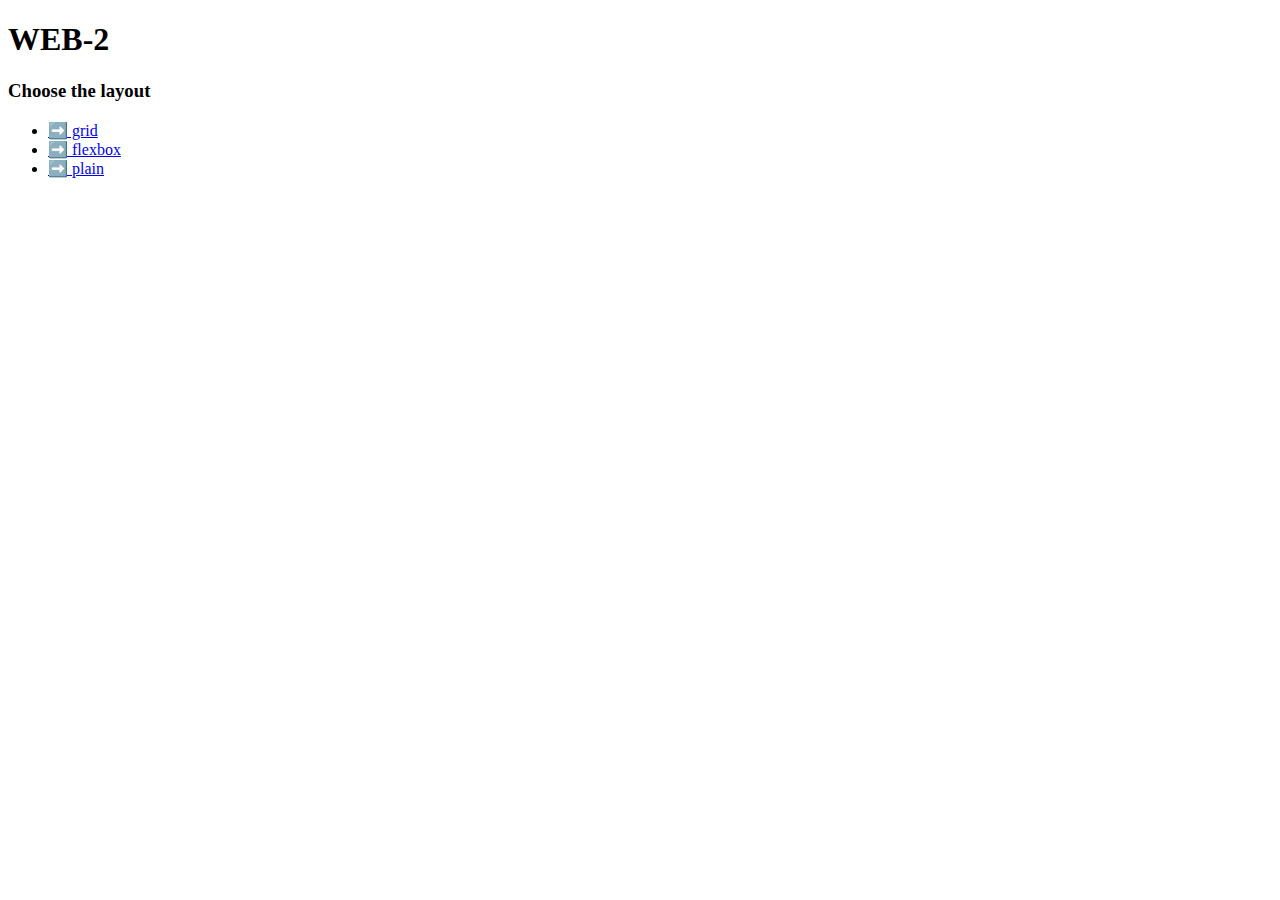
<file: index.html>
<!DOCTYPE html>
<html lang="en">
  <head>
    <meta charset="UTF-8" />
    <meta name="viewport" content="width=device-width, initial-scale=1.0" />
    <title>Porsche</title>
  </head>
  <body>
    <h1>WEB-2</h1>
    <h3>Choose the layout</h3>
    <ul>
      <li><a href="index-grid.html">➡️ grid</a></li>
      <li><a href="index-flex.html">➡️ flexbox</a></li>
      <li><a href="index-plain.html">➡️ plain</a></li>
    </ul>
  </body>
</html>
</file>
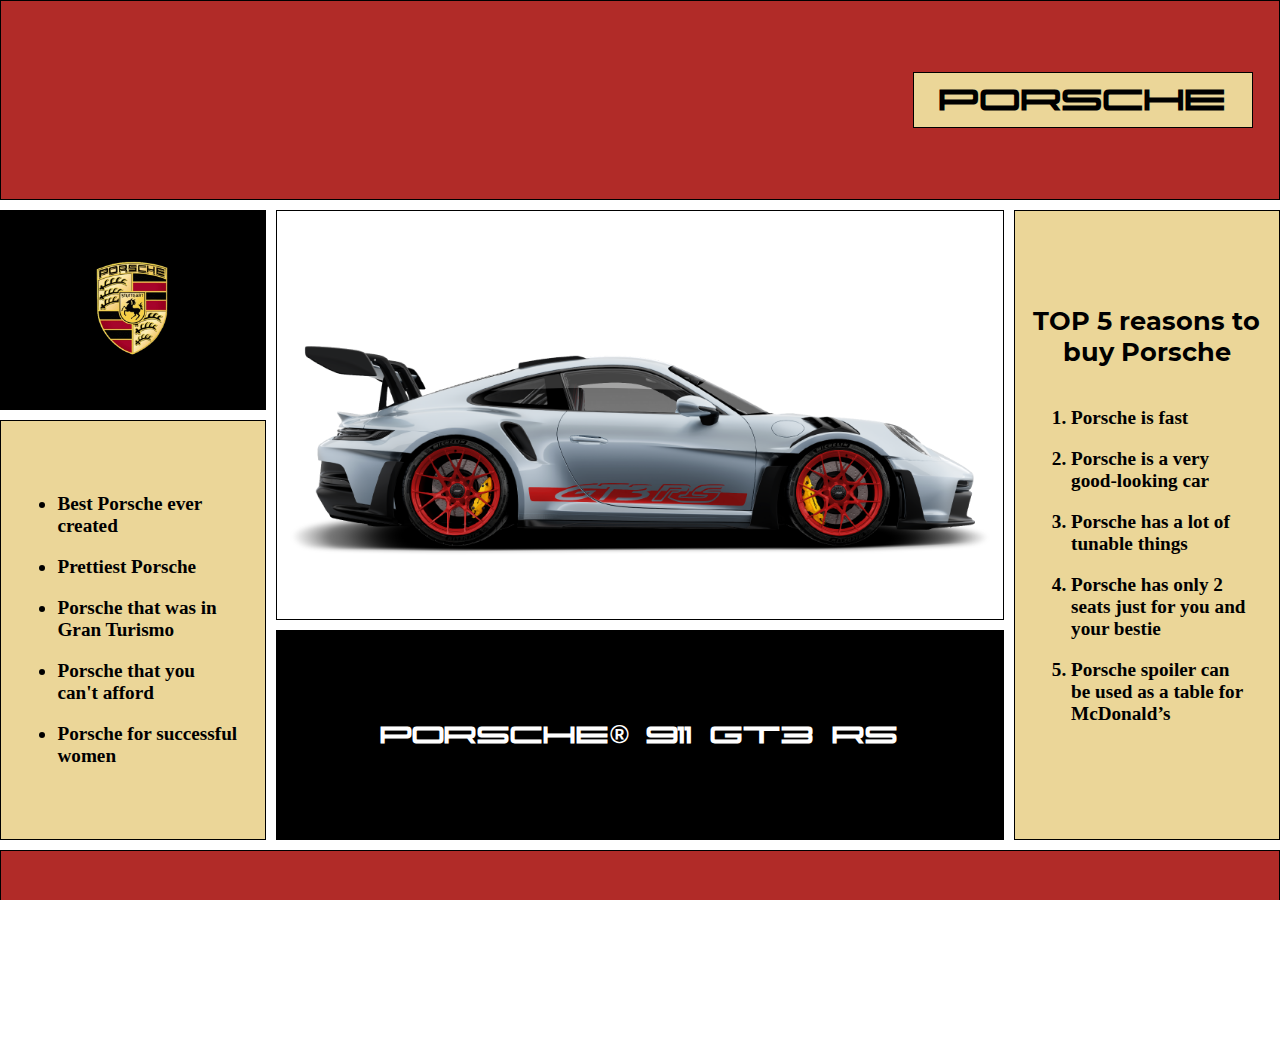
<file: index-flex.html>
<!DOCTYPE html>
<html lang="en">
<head>
    <meta charset="UTF-8">
    <meta name="viewport" content="width=device-width, initial-scale=1.0">
    <title>Porsche</title>
    <link rel="stylesheet" href="styles-flex.css">
</head>
<body>
    <div class="container">
        <div class="block block1">
            <div class="blockX">Porsche</div>
        </div>
        <div class = "block2-5-container">
            <div class="block block2">
                <img src="pictures/png-transparent-porsche-356-car-luxury-vehicle-1963-1989-porsche-911-porsche-logo-convertible-logo-car-removebg-preview.png" alt="Porsche Logo">
            </div>
            <div class="block block5">
                <ul>
                    <li><a href="#" target="_blank">Best Porsche ever created</a></li>
                    <li><a href="#" target="_blank">Prettiest Porsche</a></li>
                    <li><a href="#" target="_blank">Porsche that was in Gran Turismo</a></li>
                    <li><a href="#" target="_blank">Porsche that you can't afford</a></li>
                    <li><a href="#" target="_blank">Porsche for successful women</a></li>
                </ul>
            </div>
        </div>
        <div class = block3-6-container>
            <div class="block block3">
                <img src="pictures/porsche-model.png" alt="Porsche Model">
            </div>
            <div class="block block6">Porsche® 911 GT3 RS</div>
        </div>
        <div class="block block4">
            <h2>TOP 5 reasons to buy Porsche</h2>
            <ol>
                <li>Porsche is fast</li>
                <li>Porsche is a very good-looking car</li>
                <li>Porsche has a lot of tunable things</li>
                <li>Porsche has only 2 seats just for you and your bestie</li>
                <li>Porsche spoiler can be used as a table for McDonald’s</li>
            </ol>
        </div>
        <div class="block block7">
            <div class="blockY"><a href="https://porsche.ua/?cs_redirect=1" target="_blank">Live Life Love Porsche</a></div>
        </div>
    </div>
</body>
</html>
</file>
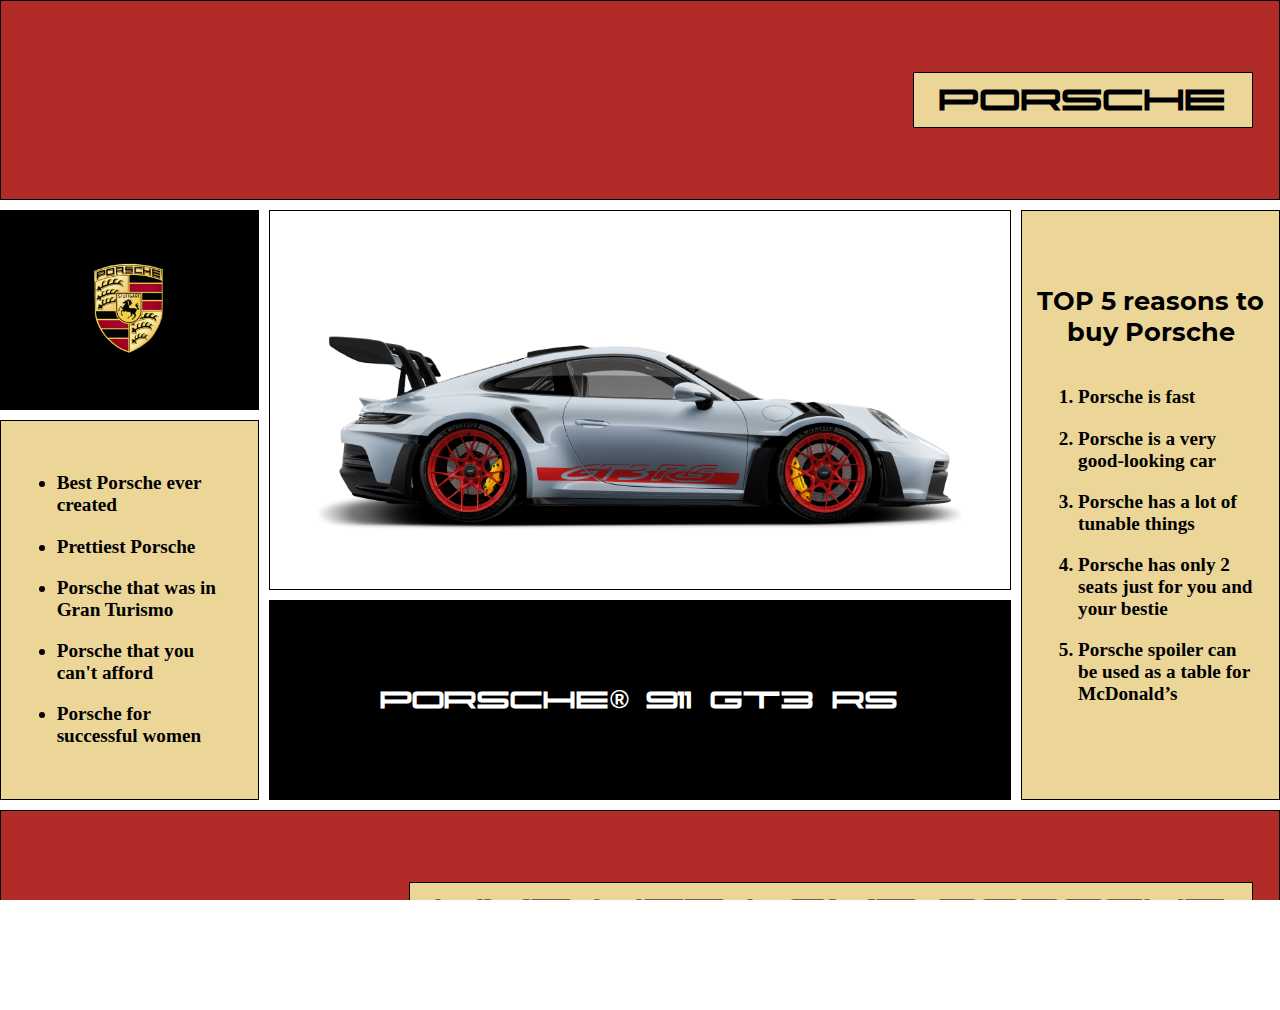
<file: index-grid.html>
<!DOCTYPE html>
<html lang="en">
<head>
    <meta charset="UTF-8">
    <meta name="viewport" content="width=device-width, initial-scale=1.0">
    <title>Porsche</title>
    <link rel="stylesheet" href="styles-grid.css">
</head>
<body>
    <div class="container">
        <div class="block block1">
            <div class="blockX">Porsche</div>
        </div>
        <div class="block block2">
            <img src="pictures/png-transparent-porsche-356-car-luxury-vehicle-1963-1989-porsche-911-porsche-logo-convertible-logo-car-removebg-preview.png" alt="Porsche Logo">
        </div>
        <div class="block block3">
            <img src="pictures/porsche-model.png" alt="Porsche Model">
        </div>
        <div class="block block4">
            <h2>TOP 5 reasons to buy Porsche</h2>
            <ol>
                <li>Porsche is fast</li>
                <li>Porsche is a very good-looking car</li>
                <li>Porsche has a lot of tunable things</li>
                <li>Porsche has only 2 seats just for you and your bestie</li>
                <li>Porsche spoiler can be used as a table for McDonald’s</li>
            </ol>
        </div>
        <div class="block block5">
            <ul>
                <li><a href="#" target="_blank">Best Porsche ever created</a></li>
                <li><a href="#" target="_blank">Prettiest Porsche</a></li>
                <li><a href="#" target="_blank">Porsche that was in Gran Turismo</a></li>
                <li><a href="#" target="_blank">Porsche that you can't afford</a></li>
                <li><a href="#" target="_blank">Porsche for successful women</a></li>
            </ul>
        </div>
        <div class="block block6">Porsche® 911 GT3 RS</div>
        <div class="block block7">
            <div class="blockY"><a href="https://porsche.ua/?cs_redirect=1" target="_blank">Live Life Love Porsche</a></div>
        </div>
    </div>
</body>
</html>
</file>
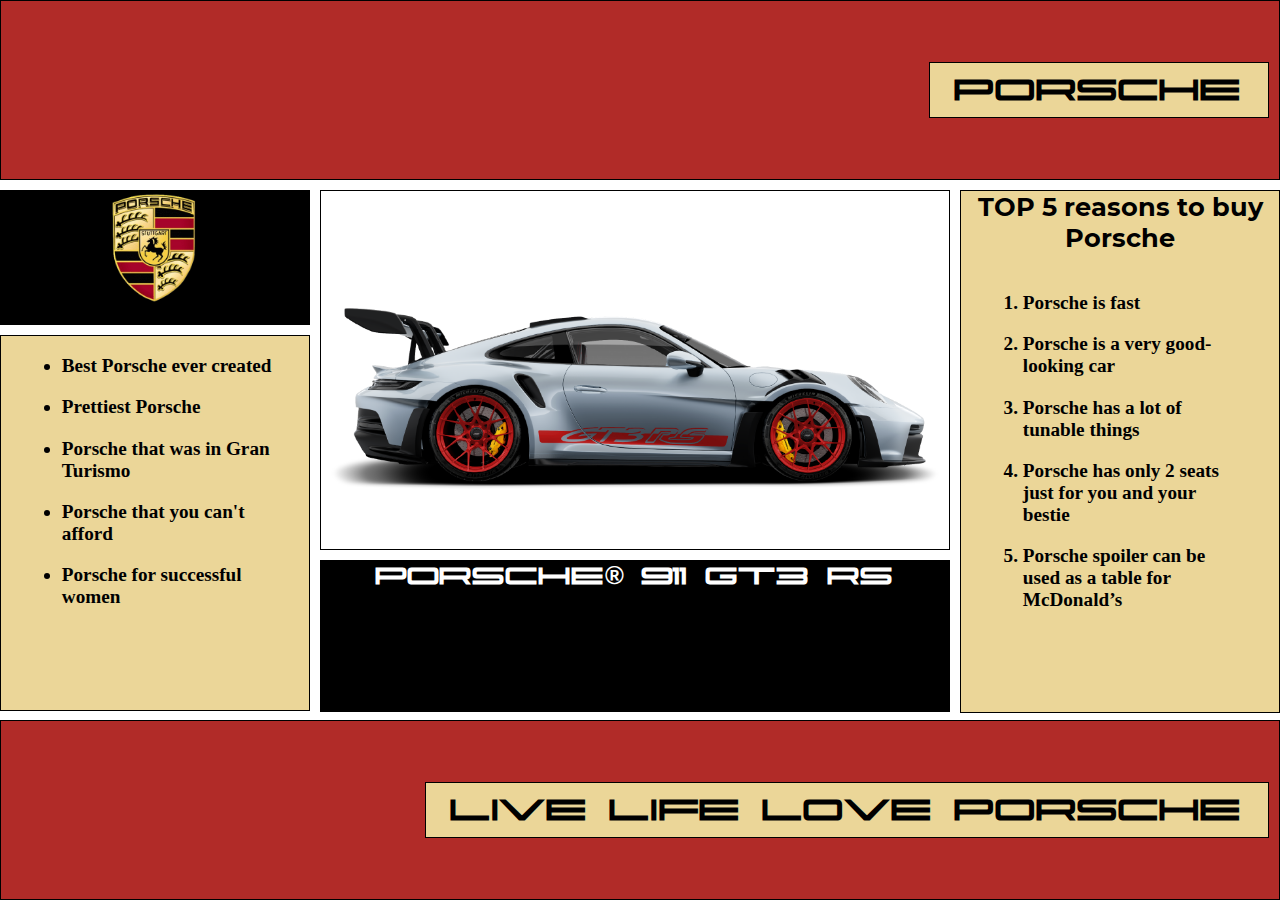
<file: index-plain.html>
<!DOCTYPE html>
<html lang="en">
<head>
    <meta charset="UTF-8">
    <meta name="viewport" content="width=device-width, initial-scale=1.0">
    <title>Porsche</title>
    <link rel="stylesheet" href="styles-plain.css">
</head>
<body>
    <div class="container">
        <div class="block block1">
            <div class="blockX">Porsche</div>
        </div>
        <div class = "block2-5-container">
            <div class="block block2">
                <img src="pictures/png-transparent-porsche-356-car-luxury-vehicle-1963-1989-porsche-911-porsche-logo-convertible-logo-car-removebg-preview.png" alt="Porsche Logo">
            </div>
            <div class="block block5">
                <ul>
                    <li><a href="#" target="_blank">Best Porsche ever created</a></li>
                    <li><a href="#" target="_blank">Prettiest Porsche</a></li>
                    <li><a href="#" target="_blank">Porsche that was in Gran Turismo</a></li>
                    <li><a href="#" target="_blank">Porsche that you can't afford</a></li>
                    <li><a href="#" target="_blank">Porsche for successful women</a></li>
                </ul>
            </div>
        </div>
        <div class = "block3-6-container">
            <div class="block block3">
                <img src="pictures/porsche-model.png" alt="Porsche Model">
            </div>
            <div class="block block6">Porsche® 911 GT3 RS</div>
        <div class="block block4">
            <h2>TOP 5 reasons to buy Porsche</h2>
            <ol>
                <li>Porsche is fast</li>
                <li>Porsche is a very good-looking car</li>
                <li>Porsche has a lot of tunable things</li>
                <li>Porsche has only 2 seats just for you and your bestie</li>
                <li>Porsche spoiler can be used as a table for McDonald’s</li>
            </ol>
        </div>
        <div class="block block7">
            <div class="blockY"><a href="https://porsche.ua/?cs_redirect=1" target="_blank">Live Life Love Porsche</a></div>
        </div>
    </div>
</body>
</html>
</file>
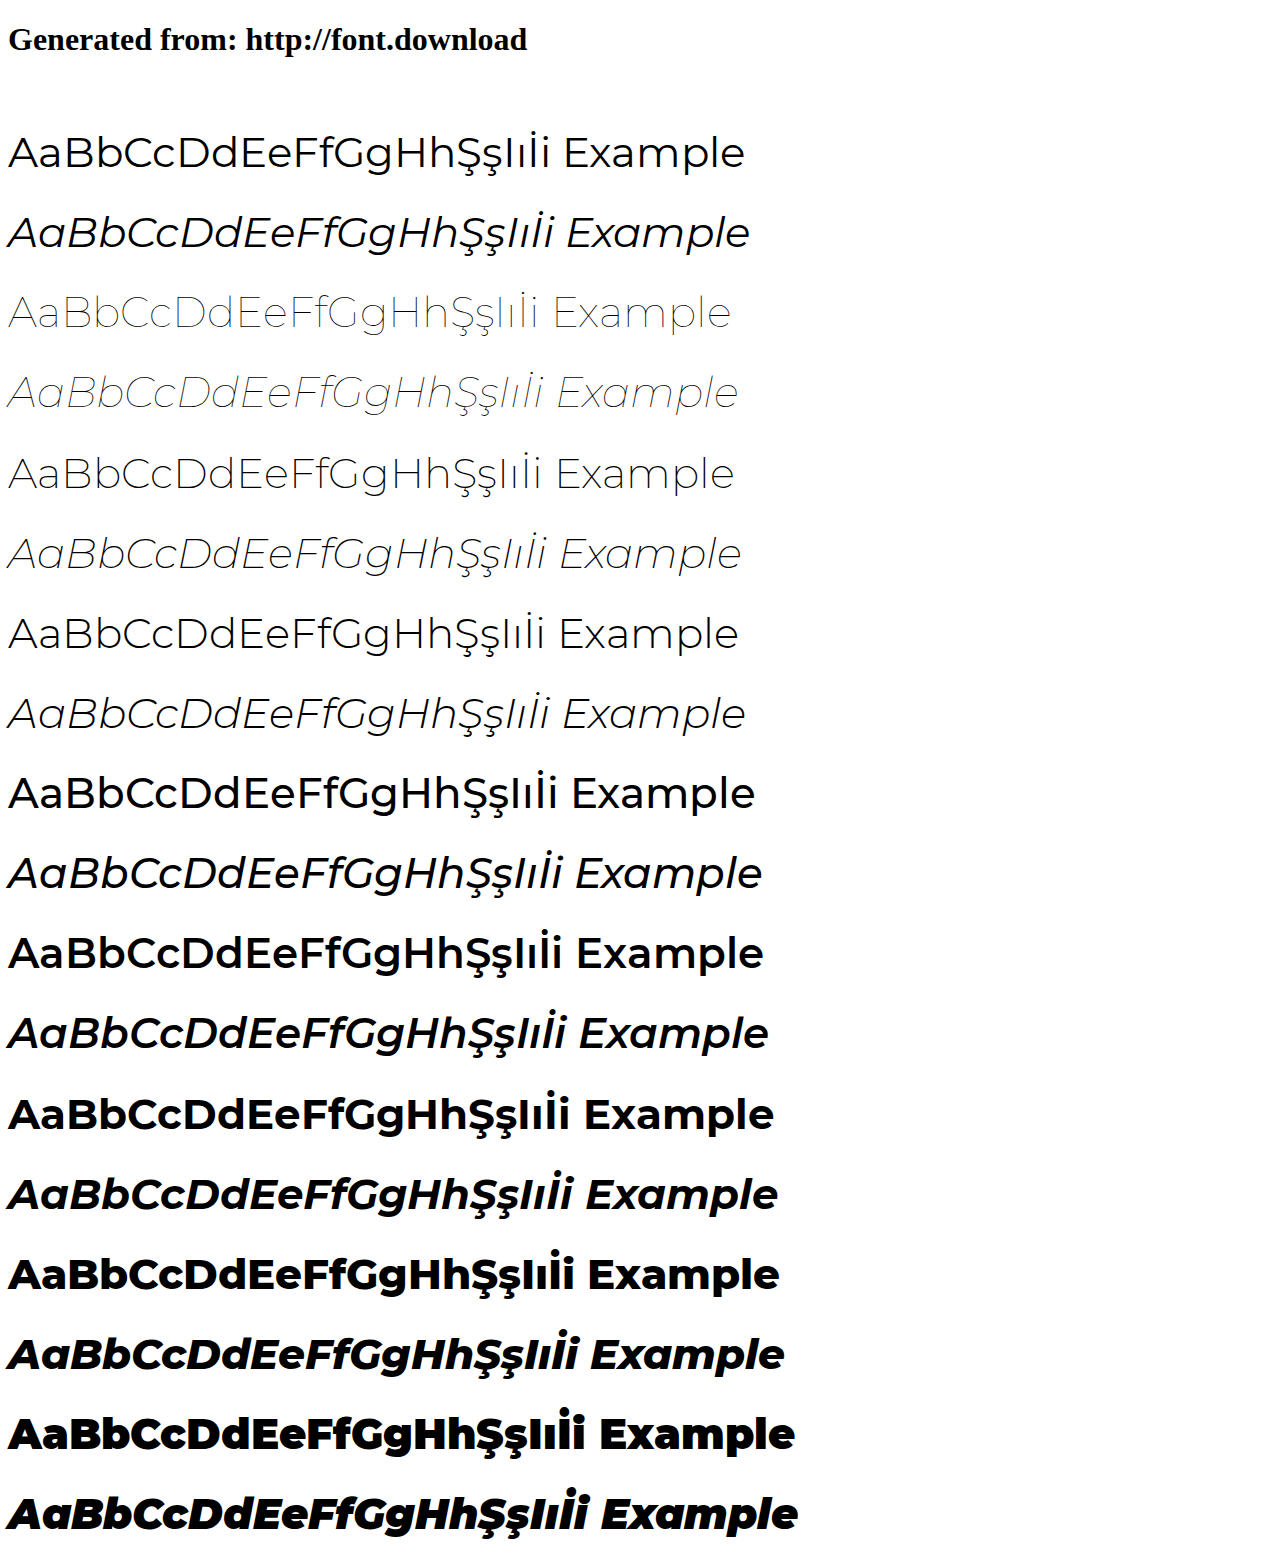
<file: fonts/montserrat-webfont/example.html>
<!DOCTYPE html>
<html xmlns="http://www.w3.org/1999/xhtml">
<head>
    <meta http-equiv="Content-Type" content="text/html; charset=utf-8"/>
    <link rel="stylesheet" type="text/css"
          href="style.css"/>
</head>

<body>

<h1>Generated from: http://font.download</h1><br/>
<h1 style="font-family:'Montserrat Regular';font-weight:normal;font-size:42px">AaBbCcDdEeFfGgHhŞşIıİi Example</h1>
<h1 style="font-family:'Montserrat Italic';font-weight:normal;font-size:42px">AaBbCcDdEeFfGgHhŞşIıİi Example</h1>
<h1 style="font-family:'Montserrat Thin';font-weight:normal;font-size:42px">AaBbCcDdEeFfGgHhŞşIıİi Example</h1>
<h1 style="font-family:'Montserrat Thin Italic';font-weight:normal;font-size:42px">AaBbCcDdEeFfGgHhŞşIıİi Example</h1>
<h1 style="font-family:'Montserrat ExtraLight';font-weight:normal;font-size:42px">AaBbCcDdEeFfGgHhŞşIıİi Example</h1>
<h1 style="font-family:'Montserrat ExtraLight Italic';font-weight:normal;font-size:42px">AaBbCcDdEeFfGgHhŞşIıİi Example</h1>
<h1 style="font-family:'Montserrat Light';font-weight:normal;font-size:42px">AaBbCcDdEeFfGgHhŞşIıİi Example</h1>
<h1 style="font-family:'Montserrat Light Italic';font-weight:normal;font-size:42px">AaBbCcDdEeFfGgHhŞşIıİi Example</h1>
<h1 style="font-family:'Montserrat Medium';font-weight:normal;font-size:42px">AaBbCcDdEeFfGgHhŞşIıİi Example</h1>
<h1 style="font-family:'Montserrat Medium Italic';font-weight:normal;font-size:42px">AaBbCcDdEeFfGgHhŞşIıİi Example</h1>
<h1 style="font-family:'Montserrat SemiBold';font-weight:normal;font-size:42px">AaBbCcDdEeFfGgHhŞşIıİi Example</h1>
<h1 style="font-family:'Montserrat SemiBold Italic';font-weight:normal;font-size:42px">AaBbCcDdEeFfGgHhŞşIıİi Example</h1>
<h1 style="font-family:'Montserrat Bold';font-weight:normal;font-size:42px">AaBbCcDdEeFfGgHhŞşIıİi Example</h1>
<h1 style="font-family:'Montserrat Bold Italic';font-weight:normal;font-size:42px">AaBbCcDdEeFfGgHhŞşIıİi Example</h1>
<h1 style="font-family:'Montserrat ExtraBold';font-weight:normal;font-size:42px">AaBbCcDdEeFfGgHhŞşIıİi Example</h1>
<h1 style="font-family:'Montserrat ExtraBold Italic';font-weight:normal;font-size:42px">AaBbCcDdEeFfGgHhŞşIıİi Example</h1>
<h1 style="font-family:'Montserrat Black';font-weight:normal;font-size:42px">AaBbCcDdEeFfGgHhŞşIıİi Example</h1>
<h1 style="font-family:'Montserrat Black Italic';font-weight:normal;font-size:42px">AaBbCcDdEeFfGgHhŞşIıİi Example</h1>


</body>
</html>
</file>
<file: styles-flex.css>
@font-face {
    font-family: 'Porsche Font';
    src: url(fonts/Porsche\ Regular_0.ttf) format('truetype');
    font-weight: normal;
    font-style: normal;
}

@font-face {
    font-family: 'Montserrat';
    src: url(fonts/montserrat-webfont/Montserrat-Light.woff), format('woff');
}

@font-face {
    font-family: 'Montserrat Bold';
    src: url(fonts/montserrat-webfont/Montserrat-Bold.woff), format('woff');
}

* {
    margin: 0;
    padding: 0;
    box-sizing: border-box;
}

body, html {
    height: 100vh;
    font-size: clamp(16px, 1.5vw, 24px);
    overflow: auto;
}

a {
    color: #000000;
    transition: color 0.3s;
    text-decoration: none;
}

a:hover {
    color: #ffffff;
}

.container {
    display: flex;
    flex-wrap: wrap;
    height: 100vh;
    gap: 10px;
}

.block {
    display: flex;
    flex-direction: column;
    justify-content: center;
    align-items: center;
    font-weight: bold;
    border: 1px solid black;
    position: relative;
    overflow: hidden;
    overflow-wrap: break-word;
    min-height: 200px; 
    max-height: 100vh;
}

.block img {
    position: absolute;
    max-width: 100%;
    max-height: 100%;
    object-fit: contain;
}

.block1 { 
    flex: 1 1 100%;
    background-color: #b12b28;
    display: flex;
    justify-content: center;
    align-items: center;
    position: relative; 
}

.block2-5-container {
    flex: 1 1 14%;
    display: flex;
    flex-direction: column;
    gap: 10px;
    height: 70%; 
}

.block3-6-container{
    flex: 1 1 50%;
    display: flex;
    flex-direction: column;
    gap: 10px;
    height: 70%;
    align-items: stretch;
}

.block4, .block5, .block6 {
    flex: 1;
    overflow: auto;
}

.block2 { 
    height: 23%;
    background-color: #000000;
    background-position: center;
    background-repeat: no-repeat;
}

.block3 { 
    height: 65%;
    background-color: white; 
    background-position: center;
    background-repeat: no-repeat;
}

.block4 {
    flex: 1 1 14%;
    background-color: #ebd698;
    text-align: center;
    display: flex;
    flex-direction: column;
    justify-content: center; 
    align-items: center;
    overflow: auto;
    max-height: 100%;
    height: 70%;
}

.block4 h2 {
    font-size: clamp(18px, 2vw, 36px);
    font-weight: bold;
    margin-bottom: 20px;
    text-align: center;
    font-family: 'Montserrat Bold', sans-serif;
}

ol, ul {
    padding-left: 2rem; 
    margin: 0 auto;
    max-width: 80%; 
    text-align: left;
    max-height: 100%;
    overflow: auto;
}

ol {
    list-style-type: decimal;
    padding-left: 30px;
}

ul {
    list-style-type: disc;
    padding-left: 30px;
}

li {
    margin-bottom: 1rem;
    margin-top: 1rem;
    font-size: clamp(14px, 1.5vw, 28px);
}

.block5 {
    height: 70%; 
    background-color: #ebd698;
    overflow: auto;
    max-height: 100%;
}

.block6 { 
    background-color: #000000; 
    color: #ffffff;
    font-family: 'Porsche Font', sans-serif;
    font-size: clamp(13px, 2vw, 32px);
    overflow: auto;
    display: flex;
    justify-content: center;
    align-items: center;
    text-align: center;
    white-space: nowrap;
}

.block7 { 
    flex: 1 1 100%;
    background-color: #b12b28;
    display: flex;
    justify-content: center;
    align-items: center;
    position: relative;
}

.blockX, .blockY {
    background-color: #ebd698;
    font-size: 2vw;
    padding: 1vh 2vw; 
    border: 1px solid black;
    position: absolute;
    font-family: 'Porsche Font', sans-serif;
    max-width: 80%;
    text-align: center;
    overflow: auto;
    box-sizing: border-box;
}

.blockX {
    top: 50%;
    right: 2vw;
    transform: translateY(-50%);
    font-size: clamp(20px, 2.5vw, 40px);
}

.blockY {
    bottom: 50%;
    right: 2vw;
    transform: translateY(50%);
    font-size: clamp(20px, 2.5vw, 40px);
}
</file>
<file: styles-grid.css>
@font-face {
    font-family: 'Porsche Font';
    src: url(fonts/Porsche\ Regular_0.ttf) format('truetype');
    font-weight: normal;
    font-style: normal;
}

@font-face {
    font-family: 'Montserrat';
    src: url(fonts/montserrat-webfont/Montserrat-Light.woff), format('woff');
}

@font-face {
    font-family: 'Montserrat Bold';
    src: url(fonts/montserrat-webfont/Montserrat-Bold.woff), format('woff');
}

* {
    margin: 0;
    padding: 0;
    box-sizing: border-box;
}

body, html {
    height: 100vh;
    font-size: clamp(16px, 1.5vw, 24px);
    overflow: auto;
}

a {
    color: #000000;
    transition: color 0.3s;
    text-decoration: none;
}

a:hover {
    color: #ffffff;
}

.container {
    display: grid;
    grid-template-areas:
        "block1 block1 block1 block1"
        "block2 block3 block3 block4"
        "block5 block3 block3 block4"
        "block5 block6 block6 block4"
        "block7 block7 block7 block7";
    grid-template-rows: 1fr 0.3fr 2.5fr 0.3fr 1fr;
    grid-template-columns: 1.2fr 2.2fr 1.2fr 1.2fr;
    height: 100vh;
    gap: 10px;
}

.block {
    display: flex;
    justify-content: center;
    align-items: center;
    font-weight: bold;
    border: 1px solid black;
    position: relative;
    overflow: hidden;
    overflow-wrap: break-word;
    min-height: 200px; 
    max-height: 100vh;
}

.block img {
    max-width: 100%;
    max-height: 100%;
    object-fit: contain;
}

.block1 { 
    grid-area: block1; 
    background-color: #b12b28;
    display: flex;
    justify-content: center;
    align-items: center;
    position: relative; 
}
.block2 { 
    grid-area: block2; 
    background-color: #000000;
    background-position: center;
    background-repeat: no-repeat;
}

.block3 { grid-area: block3; 
    background-color: white; 
    background-position: center;
    background-repeat: no-repeat;
}

.block4 {
    grid-area: block4; 
    background-color: #ebd698;
    text-align: center;
    display: flex;
    flex-direction: column;
    justify-content: center; 
    align-items: center;
    overflow: auto;
    max-height: 100%;
}

.block4 h2 {
    font-size: clamp(18px, 2vw, 36px);
    font-weight: bold;
    margin-bottom: 20px;
    text-align: center;
    font-family: 'Montserrat Bold', sans-serif;
}

ol, ul {
    padding-left: 2rem; 
    margin: 0 auto;
    max-width: 80%; 
    text-align: left;
    max-height: 100%;
    overflow: auto;
}

ol {
    list-style-type: decimal;
    padding-left: 30px;
}

ul {
    list-style-type: disc;
    padding-left: 30px;
}

li {
    margin-bottom: 1rem;
    margin-top: 1rem;
    font-size: clamp(14px, 1.5vw, 28px);
}


.block5 { 
    grid-area: block5; 
    background-color: #ebd698;
    overflow: auto;
    max-height: 100%;
}
.block6 { 
    grid-area: block6; 
    background-color: #000000; 
    color: #ffffff;
    font-family: 'Porsche Font', sans-serif;
    font-size: clamp(13px, 2vw, 32px);
    overflow: auto;
    max-width: 100%;
    display: flex;
    justify-content: center;
    align-items: center;
    text-align: center;
    white-space: nowrap;
}

.block7 { 
    grid-area: block7; 
    background-color: #b12b28;
    display: flex;
    justify-content: center;
    align-items: center;
    position: relative;
}

.blockX, .blockY {
    background-color: #ebd698;
    font-size: 2vw;
    padding: 1vh 2vw; 
    border: 1px solid black;
    position: absolute;
    font-family: 'Porsche Font', sans-serif;
    max-width: 80%;
    text-align: center;
    overflow: auto;
    box-sizing: border-box;
}

.blockX {
    top: 50%;
    right: 2vw;
    transform: translateY(-50%);
    font-size: clamp(20px, 2.5vw, 40px);
}

.blockY {
    bottom: 50%;
    right: 2vw;
    transform: translateY(50%);
    font-size: clamp(20px, 2.5vw, 40px);
}
</file>
<file: styles-plain.css>
@font-face {
    font-family: 'Porsche Font';
    src: url(fonts/Porsche\ Regular_0.ttf) format('truetype');
    font-weight: normal;
    font-style: normal;
}

@font-face {
    font-family: 'Montserrat';
    src: url(fonts/montserrat-webfont/Montserrat-Light.woff), format('woff');
}

@font-face {
    font-family: 'Montserrat Bold';
    src: url(fonts/montserrat-webfont/Montserrat-Bold.woff), format('woff');
}

* {
    margin: 0;
    padding: 0;
    box-sizing: border-box;
}

body, html {
    height: 100vh;
    font-size: clamp(16px, 1.5vw, 24px);
    overflow: auto;
}

a {
    color: #000000;
    transition: color 0.3s;
    text-decoration: none;
}

a:hover {
    color: #ffffff;
}

.container {
    height: 100vh;
    position: relative;
    overflow: auto;
}

.block {
    border: 1px solid black;
    position: absolute;
    align-items: center;
    box-sizing: border-box;
    overflow: hidden;
    overflow-wrap: break-word;
    font-weight: bold;
    max-height: 100vh;
}

.block1 {
    top: 0;
    left: 0;
    width: 100%;
    height: 20%; /* Зменшена висота блоку 1 до 20% */
    background-color: #b12b28;
    text-align: center;
}

.block2 {
    top: 20%; /* Додаємо відступ зверху */
    left: 0;
    height: 15%; /* Зменшена висота блоку 2 */
    width: calc(25% - 10px); /* Вираховуємо ширину з урахуванням margin */
    background-color: #000000;
    margin: 10px 0; /* Додаємо відстань лише зверху і знизу */
    float: left; /* Вирівнює блок2 ліворуч */
}

.block5 {
    top: calc(35% + 15px);
    left: 0;
    height: 41.8%; /* Зменшуємо висоту блоку 5 */
    width: calc(25% - 10px);
    background-color: #ebd698;
    margin-top: 5px;
    margin-bottom: 20px; /* Додаємо відступ знизу */
    float: left;
}
.block3 {
    top: calc(20% + 10px); /* Змінюємо, щоб блок3 був під блоком 1 */
    left: 25%; /* Додаємо відстань зліва */
    width: calc(50% - 10px); /* Вираховуємо ширину з урахуванням margin */
    height: 40%;
    background-color: white;
    margin-bottom: 10px; /* Додаємо відстань знизу для блоку 3 */
}

.block6 {
    font-family: 'Porsche Font', sans-serif;
    font-size: clamp(13px, 2vw, 32px); 
    overflow: auto;
    align-items: center;
    text-align: center;
    white-space: nowrap;
    top: calc(60% + 10px); /* Змінюємо, щоб блок6 був під блоком3 з урахуванням margin */
    left: 25%; /* Додаємо відстань зліва */
    width: calc(50% - 10px); /* Вираховуємо ширину з урахуванням margin */
    height: calc(18% - 10px);
    background-color: #000000;
    color: white;
    text-align: center;
    margin: 10px 0; 
}

.block4 {
    top: 20%;
    left: 75%;
    width: 25%;
    height: calc(59.19% - 10px);
    max-height: 100%;
    background-color: #ebd698;
    text-align: center;
    padding: 0;
    margin: 10px 0;
}

.block4 h2 {
    font-size: clamp(18px, 2vw, 36px);
    font-weight: bold;
    margin-bottom: 20px;
    text-align: center;
    font-family: 'Montserrat Bold', sans-serif;
}

.block7 {
    bottom: 0;
    left: 0;
    width: 100%;
    height: 20%;
    background-color: #b12b28;
    text-align: center;
    margin-top: 10px; /* Add margin here to increase the gap */
}

.block img {
    max-width: 100%;
    max-height: 100%;
    object-fit: contain;
    display: block;
    margin-left: auto;
    margin-right: auto;
}

.blockX, .blockY {
    background-color: #ebd698;
    font-size: 2vw;
    padding: 1vh 2vw; 
    position: absolute;
    display: inline-block;
    font-family: 'Porsche Font', sans-serif;
    max-width: 80%;
    text-align: center;
    overflow: auto;
    border: 1px solid black;
    box-sizing: border-box;
}

.blockX {
    top: 50%;
    right: 10px;
    transform: translateY(-50%);
    font-size: clamp(20px, 2.5vw, 40px);
}

.blockY {
    bottom: 50%;
    right: 10px;
    transform: translateY(50%);
    font-size: clamp(20px, 2.5vw, 40px);
}

ol, ul {
    padding-left: 2rem; 
    margin: 0 auto;
    max-width: 80%; 
    text-align: left;
    max-height: 100%;
    overflow: auto;
}

ol {
    list-style-type: decimal;
    padding-left: 30px;
}

ul {
    list-style-type: disc;
    padding-left: 30px;
}

li {
    margin-bottom: 1rem;
    margin-top: 1rem;
    font-size: clamp(14px, 1.5vw, 28px);
}
</file>
<file: fonts/montserrat-webfont/style.css>
/* #### Generated By: http://font.download #### */

    @font-face {
    font-family: 'Montserrat Regular';
    font-style: normal;
    font-weight: normal;
    src: local('Montserrat Regular'), url('Montserrat-Regular.woff') format('woff');
    }
    

    @font-face {
    font-family: 'Montserrat Italic';
    font-style: normal;
    font-weight: normal;
    src: local('Montserrat Italic'), url('Montserrat-Italic.woff') format('woff');
    }
    

    @font-face {
    font-family: 'Montserrat Thin';
    font-style: normal;
    font-weight: normal;
    src: local('Montserrat Thin'), url('Montserrat-Thin.woff') format('woff');
    }
    

    @font-face {
    font-family: 'Montserrat Thin Italic';
    font-style: normal;
    font-weight: normal;
    src: local('Montserrat Thin Italic'), url('Montserrat-ThinItalic.woff') format('woff');
    }
    

    @font-face {
    font-family: 'Montserrat ExtraLight';
    font-style: normal;
    font-weight: normal;
    src: local('Montserrat ExtraLight'), url('Montserrat-ExtraLight.woff') format('woff');
    }
    

    @font-face {
    font-family: 'Montserrat ExtraLight Italic';
    font-style: normal;
    font-weight: normal;
    src: local('Montserrat ExtraLight Italic'), url('Montserrat-ExtraLightItalic.woff') format('woff');
    }
    

    @font-face {
    font-family: 'Montserrat Light';
    font-style: normal;
    font-weight: normal;
    src: local('Montserrat Light'), url('Montserrat-Light.woff') format('woff');
    }
    

    @font-face {
    font-family: 'Montserrat Light Italic';
    font-style: normal;
    font-weight: normal;
    src: local('Montserrat Light Italic'), url('Montserrat-LightItalic.woff') format('woff');
    }
    

    @font-face {
    font-family: 'Montserrat Medium';
    font-style: normal;
    font-weight: normal;
    src: local('Montserrat Medium'), url('Montserrat-Medium.woff') format('woff');
    }
    

    @font-face {
    font-family: 'Montserrat Medium Italic';
    font-style: normal;
    font-weight: normal;
    src: local('Montserrat Medium Italic'), url('Montserrat-MediumItalic.woff') format('woff');
    }
    

    @font-face {
    font-family: 'Montserrat SemiBold';
    font-style: normal;
    font-weight: normal;
    src: local('Montserrat SemiBold'), url('Montserrat-SemiBold.woff') format('woff');
    }
    

    @font-face {
    font-family: 'Montserrat SemiBold Italic';
    font-style: normal;
    font-weight: normal;
    src: local('Montserrat SemiBold Italic'), url('Montserrat-SemiBoldItalic.woff') format('woff');
    }
    

    @font-face {
    font-family: 'Montserrat Bold';
    font-style: normal;
    font-weight: normal;
    src: local('Montserrat Bold'), url('Montserrat-Bold.woff') format('woff');
    }
    

    @font-face {
    font-family: 'Montserrat Bold Italic';
    font-style: normal;
    font-weight: normal;
    src: local('Montserrat Bold Italic'), url('Montserrat-BoldItalic.woff') format('woff');
    }
    

    @font-face {
    font-family: 'Montserrat ExtraBold';
    font-style: normal;
    font-weight: normal;
    src: local('Montserrat ExtraBold'), url('Montserrat-ExtraBold.woff') format('woff');
    }
    

    @font-face {
    font-family: 'Montserrat ExtraBold Italic';
    font-style: normal;
    font-weight: normal;
    src: local('Montserrat ExtraBold Italic'), url('Montserrat-ExtraBoldItalic.woff') format('woff');
    }
    

    @font-face {
    font-family: 'Montserrat Black';
    font-style: normal;
    font-weight: normal;
    src: local('Montserrat Black'), url('Montserrat-Black.woff') format('woff');
    }
    

    @font-face {
    font-family: 'Montserrat Black Italic';
    font-style: normal;
    font-weight: normal;
    src: local('Montserrat Black Italic'), url('Montserrat-BlackItalic.woff') format('woff');
    }
</file>
